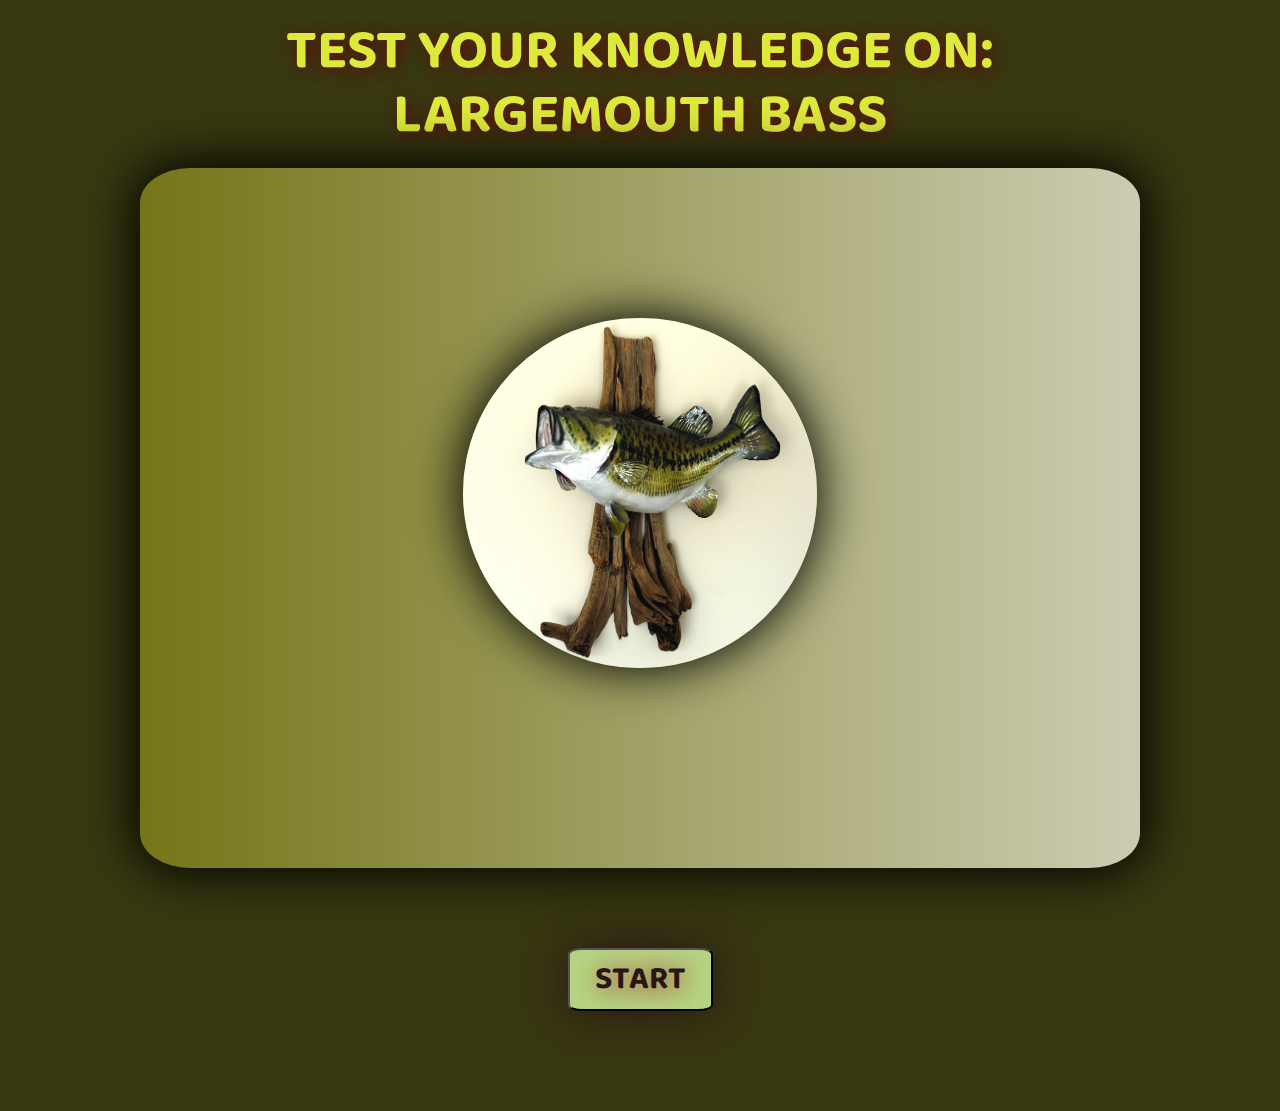
<file: index.html>
<!DOCTYPE html>
<html lang="en">
<head>
    <meta charset="UTF-8">
    <meta name="viewport" content="width=device-width, initial-scale=1.0">
    <title>Document</title>
    <link rel="stylesheet" type="text/css" href="QuizApp.css" />
    <link href="https://fonts.googleapis.com/css?family=Baloo+Paaji+2&family=Bangers&display=swap" rel="stylesheet">
</head>
<body>
    <header class="quizTitle">
        <h1>TEST YOUR KNOWLEDGE ON: LARGEMOUTH BASS</h1>
    </header>
    <main>
        <div class="mainBox">
            <div>
                <img src="Images/largemouth-bass.jpg" alt="Largemouth bass" class="images">
            </div>
            <div class="questionsBox"> </div>
            <div class="overall"> </div>
            <div class="results"> </div>
        </div>
        <div class="stats">
            <div class="questionNumbers"> </div>
            <div class="score"> </div>
        </div>
  
        <div>
            <button type="button" class="startButton button">START</button>
        </div>
    </main>
    <script src="https://code.jquery.com/jquery-3.4.1.min.js"
        integrity="sha256-CSXorXvZcTkaix6Yvo6HppcZGetbYMGWSFlBw8HfCJo=" crossorigin="anonymous"></script>
    <script src="index.js"></script>
</body>
</html>
</file>
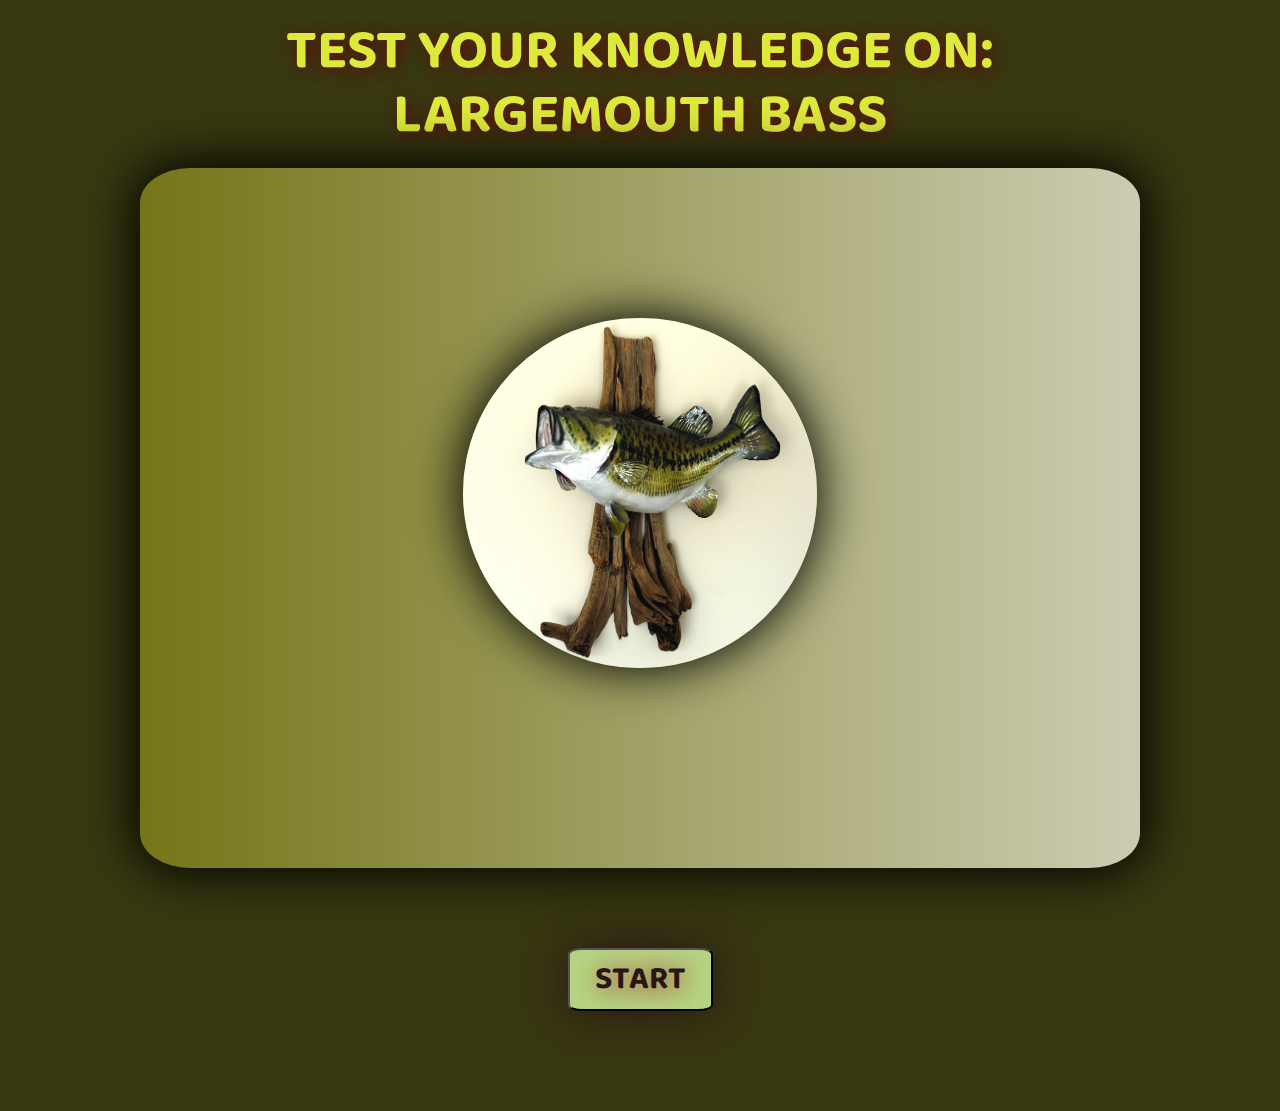
<file: QuizApp.html>
<!DOCTYPE html>
<html lang="en">
<head>
    <meta charset="UTF-8">
    <meta name="viewport" content="width=device-width, initial-scale=1.0">
    <title>Document</title>
    <link rel="stylesheet" type="text/css" href="QuizApp.css" />
    <link href="https://fonts.googleapis.com/css?family=Baloo+Paaji+2&family=Bangers&display=swap" rel="stylesheet">
</head>
<body>
    <header class="quizTitle">
        <h1>TEST YOUR KNOWLEDGE ON: LARGEMOUTH BASS</h1>
    </header>
    <main>
        <section class="mainBox">
            <div>
                <img src="Images/largemouth-bass.jpg" alt="Largemouth bass" class="images">
            </div>
            <div class="questionsBox"><h2 class="question"> </h2></div>
            <div><h2 class="overall"> </h2></div>
            <div class="results"> </div>
        </section>
        <section class="stats">
            <div class="questionNumbers"> </div>
            <div class="score"> </div>
        </section>
        <section>
            <div>
                <button type="button" class="startButton button">START</button>
            </div>
        </section>
    </main>
    <script src="https://code.jquery.com/jquery-3.4.1.min.js"
        integrity="sha256-CSXorXvZcTkaix6Yvo6HppcZGetbYMGWSFlBw8HfCJo=" crossorigin="anonymous"></script>
    <script src="index.js"></script>
</body>
</html>
</file>
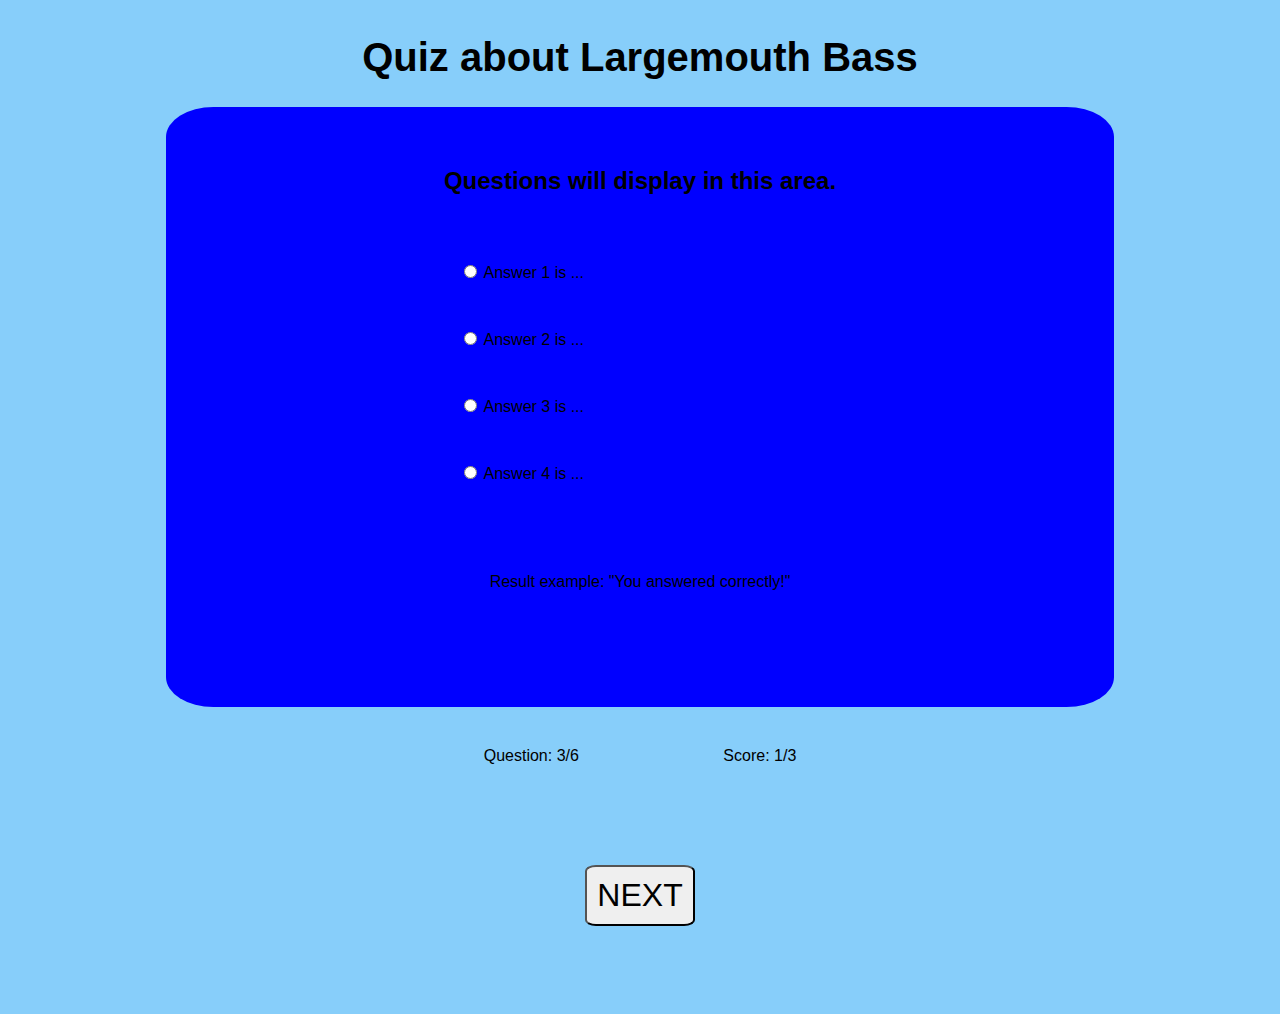
<file: HTML_Wireframes/FeedbackPage.html>
<!DOCTYPE html>
<html lang="en">
<head>
    <meta charset="UTF-8">
    <meta name="viewport" content="width=device-width, initial-scale=1.0">
    <title>Document</title>
    <link rel="stylesheet" type="text/css" href="FeedbackPage.css" />
</head>
<body>
    <header>
            <h1>Quiz about Largemouth Bass</h1>
    </header>

    <main role="main">        
        <section class="mainBox">
            <div class="test">
                <h2>Questions will display in this area.</h2>
                
                <input type="radio" id="questions" name="answer" value="Answer 1">
                <label for="questions">Answer 1 is ...</label><br>

                <input type="radio" id="questions" name="answer" value="Answer 2">
                <label for="questions">Answer 2 is ...</label><br>

                <input type="radio" id="questions" name="answer" value="Answer 3">
                <label for="questions">Answer 3 is ...</label><br>

                <input type="radio" id="questions" name="answer" value="Answer 4">
                <label for="questions"> Answer 4 is ...</label><br>
            </div>

            <div class="feedback">Result example: "You answered correctly!"</div>
        </section>

        <section>
            <div class = "results">
                <label for="questionNumber">Question: 3/6</label>
                <label for="score">Score: 1/3</label>
            </div>
        </section>

        <section>
            <div>
                <button type="button" class="startButton">NEXT</button>
            </div>
        </section>
    </main>
    
</body>
</html>
</file>
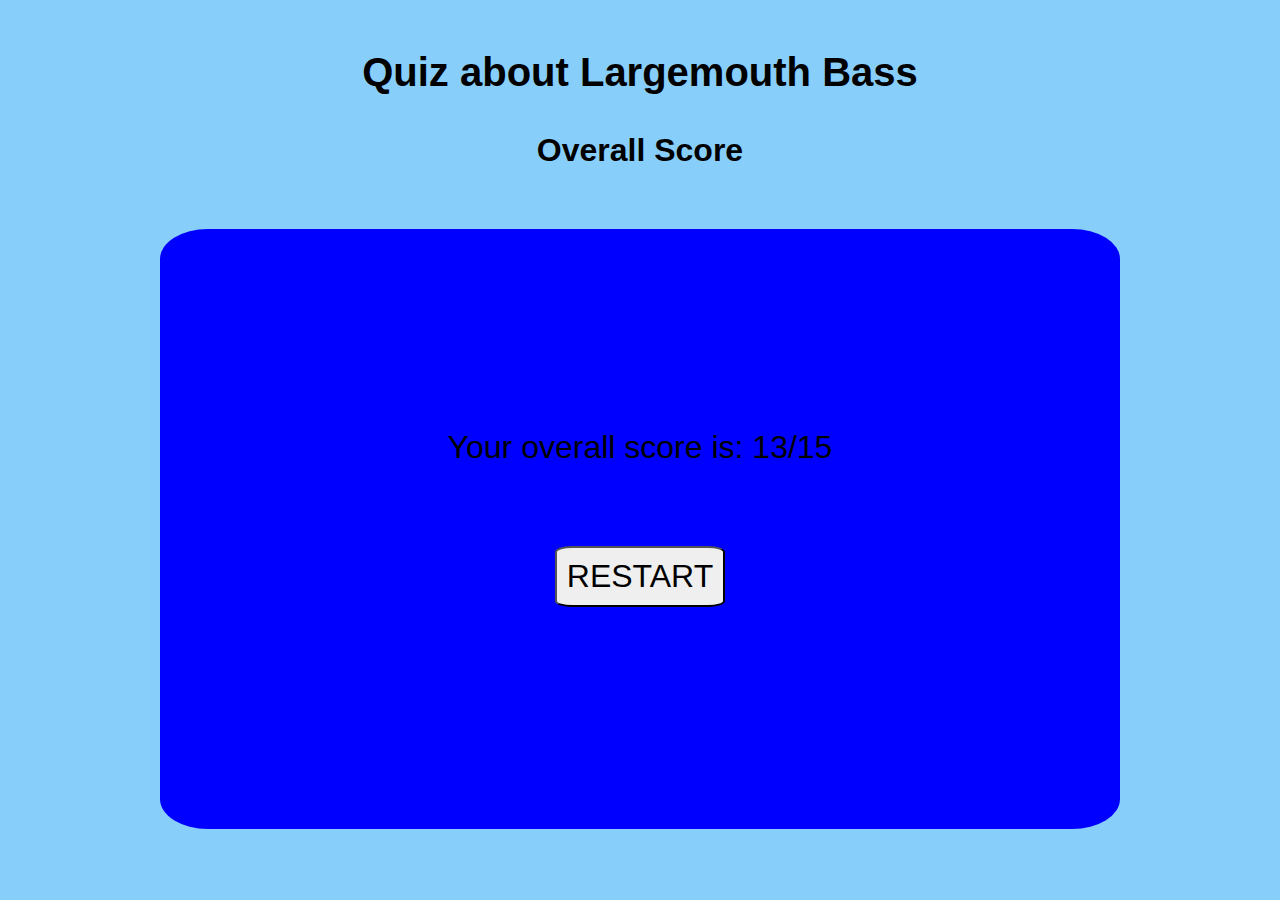
<file: HTML_Wireframes/FinalPage.html>
<!DOCTYPE html>
<html lang="en">
<head>
    <meta charset="UTF-8">
    <meta name="viewport" content="width=device-width, initial-scale=1.0">
    <title>Document</title>
    <link rel="stylesheet" type="text/css" href="FinalPage.css" />
</head>
<body>
    <header>
        <section>
            <h1>Quiz about Largemouth Bass</h1>
            <h2>Overall Score</h2>
        </section>  
    </header>

    <main role="main">        
        <section class="mainBox">
            <div class="overallScore">Your overall score is: 13/15</div>

            <div>
                <button type="button" class="startButton">RESTART</button>
            </div>
        </section>
    </main>
    
</body>
</html>
</file>
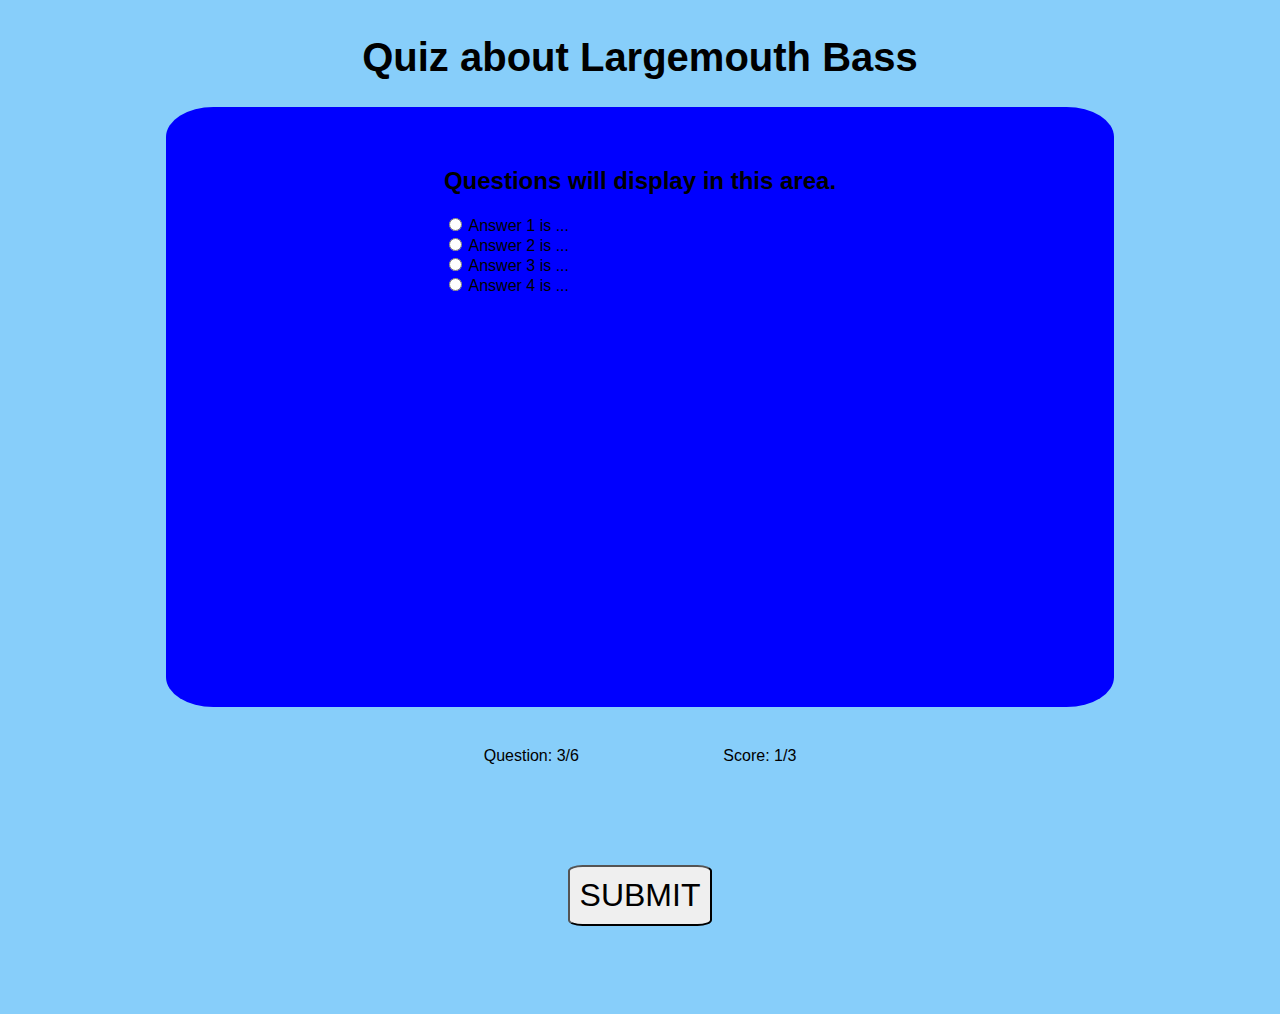
<file: HTML_Wireframes/MainPage.html>
<!DOCTYPE html>
<html lang="en">
<head>
    <meta charset="UTF-8">
    <meta name="viewport" content="width=device-width, initial-scale=1.0">
    <title>Document</title>
    <link rel="stylesheet" type="text/css" href="MainPage.css" />
</head>
<body>
    <header>
            <h1>Quiz about Largemouth Bass</h1>
    </header>

    <main role="main">        
        <section class="mainBox">
            <div class="questionsBox">
                <h2>Questions will display in this area.</h2>
                
                <input type="radio" id="questions" name="answer" value="Answer 1">
                <label for="questions">Answer 1 is ...</label><br>

                <input type="radio" id="questions" name="answer" value="Answer 2">
                <label for="questions">Answer 2 is ...</label><br>

                <input type="radio" id="questions" name="answer" value="Answer 3">
                <label for="questions">Answer 3 is ...</label><br>

                <input type="radio" id="questions" name="answer" value="Answer 4">
                <label for="questions"> Answer 4 is ...</label><br>
            </div>
        </section>

        <section>
            <div class = "results">
                <label for="questionNumber">Question: 3/6</label>
                <label for="score">Score: 1/3</label>
            </div>
        </section>

        <section>
            <div>
                <button type="button" class="startButton">SUBMIT</button>
            </div>
        </section>
    </main>
    
</body>
</html>
</file>
<file: QuizApp.css>
* {
    box-sizing: border-box;
    font-family: 'Baloo Paaji 2', cursive;
}

body {
    font-family: 'Arial';
    background-color: #383811;
    margin: 0;
    padding: 0;
}

main {
    display: flex;
    flex-direction: column;
    align-items: center;
    width: 100%;
    height: 100%;
}

.mainBox {
    display: flex;
    flex-direction: column;
    align-items: center;
    background: #CCCCB2; 
    background: -webkit-linear-gradient(to right, #757519, #CCCCB2); 
    background: linear-gradient(to right, #757519, #CCCCB2);
    width: 90%;
    height: 700px;
    background-color: blue;
    border-radius: 5%;
    box-shadow: 0 0 50px 5px;
}

.images {
    display: flex;
    flex-direction: column;
    width: 75%;
    height:350px;
    margin: auto;
    margin-top: 150px;
    border-radius: 50%;
    box-shadow: 0 0 50px 2px;
}

header h1 {
    line-height: 2.5rem;
    display: flex;
    flex-direction: column;
    text-align: center;
    font-family: 'Baloo Paaji 2', cursive;
    color: rgb(221, 233, 59);
    font-size: 2rem;
    padding: 25px;
    text-shadow: 3px 3px 15px rgb(95, 12, 12);
    margin: -20px 0 -20px 0;
}

fieldset {
    border-width: 0;
    border-style: none;
}

legend {
    font-size: 1.25rem;
    margin-bottom: 15px;
    padding: 25px;
    text-align: left;
    font-weight: bolder;
}

label:hover
{
    background:#c1c411;
    opacity:2;
    font-weight: bold;        
    -webkit-transform: scale(1);
    -ms-transform: scale(1.);
    transform: scale(1.1);
}

span {
    font-size: 1.1rem;
}

input[type="radio"] {
    width: 10px;
    height: 10px;
}

label {
    margin-left: 15px;
    margin-right: 30px;
    display: block;
    padding: 10px;
    line-height: 1em;
}

.overall {
    color: rgb(221, 233, 59);
    font-size: 3.5rem;
    padding: 25px;
    text-align: center;
    margin-top: 80px;
    margin-left: 50px;
    margin-right: 50px;
    text-shadow: 3px 3px 15px brown;
}

.questionNumbers {
    color: rgb(221, 233, 59);
    font-size: 1.25rem;
    margin-top: 25px;
    text-align: center;
}

.score {
    color: rgb(221, 233, 59);
    font-size: 1.25rem;
    text-align: center;
    margin-bottom: -55px;
}

.results {
    margin-top: -150px;
    max-width: 250px;
    text-align: center;
    font-size: 1.25rem;
    color: rgb(221, 233, 59);
    text-shadow: 3px 3px 15px brown;
}

.button {
    color: rgb(41, 23, 23);
    margin: 5rem;
    padding-left: 25px;
    padding-right: 25px;
    font-size: 2rem;
    font-weight: bold;
    border-radius: 10%;
    background-color: rgb(181, 212, 130);
    box-shadow: 0 0 50px 1px;
    text-shadow: 2px 2px 25px brown;
}

.button:hover {
    background: rgb(165, 136, 55);
}


@media only screen and (min-width: 550px) {
    .mainBox {
        width: 80%;
    }
    
    header h1 {
        line-height: 4rem;
        font-size: 3rem;
        padding: 40px 60px 40px 60px;
    }
    
    legend {
        font-size: 1.5rem;
    }

    span {
        font-size: 1.25rem;
    }
    
    input[type="radio"] {
        width: 15px;
        height: 15px;
    }
    
    label {
        margin-left: 30px;
        padding: 5px;
        line-height: 1.5em;
    }
    
    .overall {
        font-size: 4.5rem;
    }
    
    .results {
        margin-top: -170px;
        font-size: 1.5rem;
    }

    .button {
        margin: 5rem;
        padding-left: 25px;
        padding-right: 25px;
        font-size: 2rem;
        font-weight: bold;
    }
}

@media only screen and (min-width: 920px) {
    header h1 {
        font-size: 3.5rem;
        padding: 40px 160px 40px 160px;
    }

    .mainBox {
        max-width: 1000px;
    }
    
    form {
        padding: 10px;
    }
    legend {
        font-size: 2rem;
    }

    span {
        font-size: 1.5rem;
    }
    
    input[type="radio"] {
        width: 18px;
        height: 18px;
    }
    
    .questionNumbers, .score {
        font-size: 1.75rem;
    }
    
     .results {
        font-size: 2rem;
        margin-top: -250px;
        max-width: 400px;
    }

    .overall {
        padding-top: 100px;
        max-width: 600px;
    }
}
</file>
<file: HTML_Wireframes/FeedbackPage.css>
* {
    box-sizing: border-box;
}

body {
    display: flex;
    flex-direction: column;
    align-items: center;
    font-family: 'Arial';
    background-color: lightskyblue;

}

main {
    display: flex;
    flex-direction: column;
    align-items: center;
    width: 100%;
    height: 100%;
}

.mainBox {
    display: flex;
    flex-direction: column;
    align-items: center;
    width: 75%;
    height: 600px;
    background-color: blue;

    border-radius: 5%;
}

header h1 {
    display: flex;
    font-size: 2.5rem;
}

div h2 {
    display: flex;
    font-size: 1.5rem;
    margin-top: 60px;
}

.startButton {
    display: flex;
    margin: 5rem;
    padding: 10px;
    font-size: 2rem;
    border-radius: 10%;
}

.test input[type="radio"] {

    margin-left: 20px;
    margin-top: 50px;
}

.results label {
    display: inline-block;
    padding: 20px;
    margin-top: 20px;
    margin-left: 50px;
    margin-right: 50px;
}

.feedback {
    margin-top: 90px;
}
</file>
<file: HTML_Wireframes/FinalPage.css>
* {
    box-sizing: border-box;
}

body {
    display: flex;
    flex-direction: column;
    align-items: center;
    font-family: 'Arial';
    background-color: lightskyblue;
    margin: 0;
    padding: 0;
}

main {
    display: flex;
    flex-direction: column;
    align-items: center;
    width: 100%;
    height: 100%;
}

.mainBox {
    display: flex;
    flex-direction: column;
    align-items: center;
    width: 75%;
    height: 600px;
    background-color: blue;
    margin: auto;
    border-radius: 5%;
}

.images {
    display: flex;
    flex-direction: column;

    width: 75%;
    height:250px;
    margin: auto;
    margin-top: 150px;
    border-radius: 5%;
}

header {
    text-align: center;
}

header h1 {
    margin-top: 50px;
    font-size: 2.5rem;
}

header h2{
    text-align: center;
    font-size: 2rem;
    padding: 10px;
    margin-bottom: 50px;
}

.overallScore {
    margin-top: 200px;
    font-size: 2rem;
}

.startButton {
    display: flex;
    margin: 5rem;
    padding: 10px;
    font-size: 2rem;
    border-radius: 10%;
}
</file>
<file: HTML_Wireframes/MainPage.css>
* {
    box-sizing: border-box;
}

body {
    display: flex;
    flex-direction: column;
    align-items: center;
    font-family: 'Arial';
    background-color: lightskyblue;

}

main {
    display: flex;
    flex-direction: column;
    align-items: center;
    width: 100%;
    height: 100%;
}

.mainBox {
    display: flex;
    flex-direction: column;
    align-items: center;
    width: 75%;
    height: 600px;
    background-color: blue;

    border-radius: 5%;
}

header h1 {
    display: flex;
    font-size: 2.5rem;
}

div h2 {
    display: flex;
    font-size: 1.5rem;
    margin-top: 60px;
}

.startButton {
    display: flex;
    margin: 5rem;
    padding: 10px;
    font-size: 2rem;
    border-radius: 10%;
}

.test input[type="radio"] {

    margin-left: 20px;
    margin-top: 50px;
}

.results label {
    display: inline-block;
    padding: 20px;
    margin-top: 20px;
    margin-left: 50px;
    margin-right: 50px;
}
</file>
